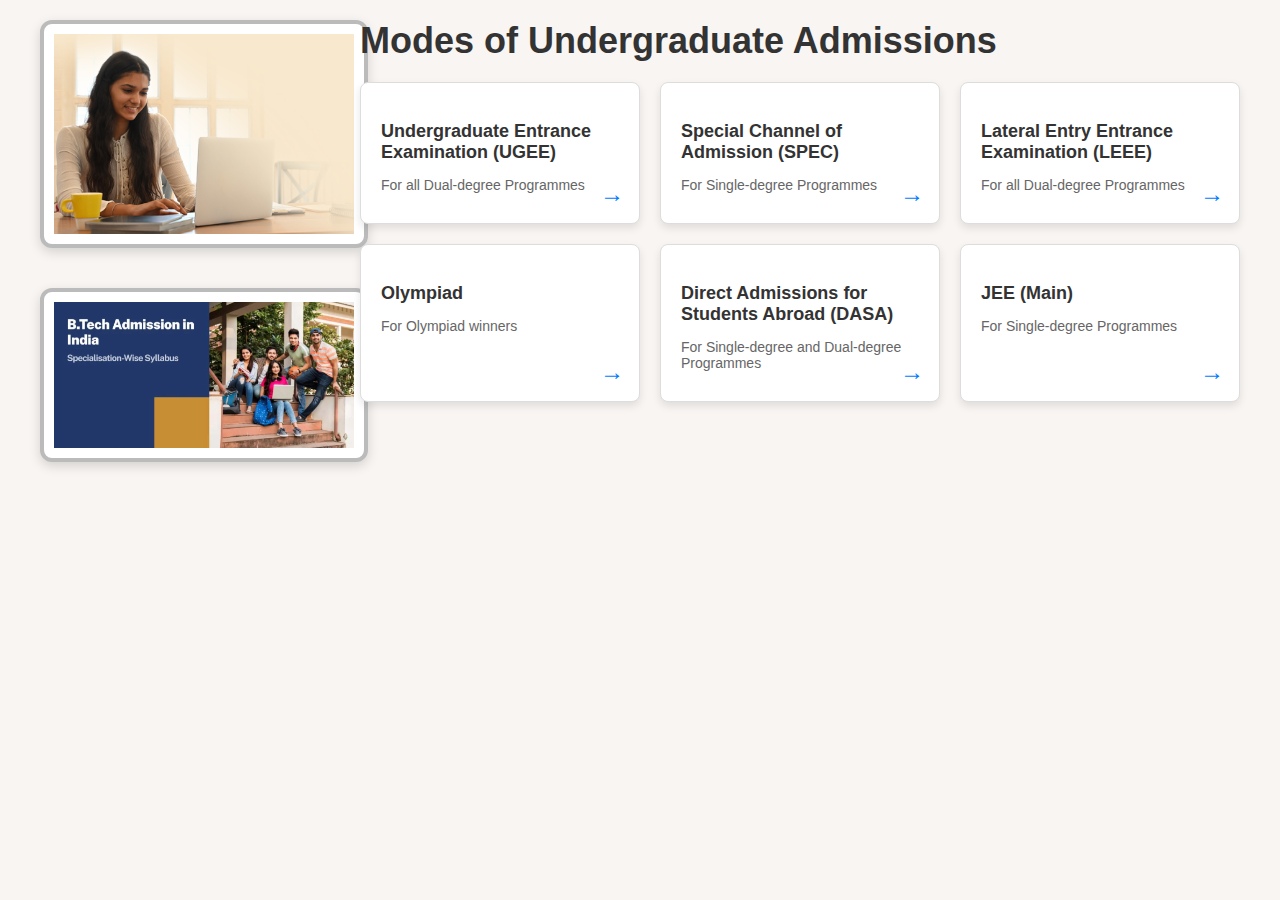
<file: pages content/website/btech.html>
<!DOCTYPE html>
<html lang="en">
<head>
    <meta charset="UTF-8">
    <meta name="viewport" content="width=device-width, initial-scale=1.0">
    <title>Modes of Undergraduate Admissions</title>
    <style>
        body {
            font-family: Arial, sans-serif;
            background-color: #f8f5f2;
            color: #333;
            margin: 0;
            padding: 20px;
        }

        .container {
            display: flex;
            max-width: 1200px;
            margin: 0 auto;
            gap: 20px;
            align-items: flex-start;
        }

        .left-image {
            flex: 1;
            max-width: 300px;
            display: flex;
            flex-direction: column;
            gap: 40px;
        }

        .left-image img {
            width: 100%;
            padding: 10px; /* Add padding around the image */
            background-color: #fff; /* Background color for the padding */
            border-radius: 12px;
            border: 4px solid #bbb; /* Enhanced border style */
            box-shadow: 0px 4px 12px rgba(0, 0, 0, 0.15);
            transition: transform 0.3s ease, box-shadow 0.3s ease;
        }

        /* Image hover effect */
        .left-image img:hover {
            transform: scale(1.05); /* Slight zoom on hover */
            box-shadow: 0px 8px 16px rgba(0, 0, 0, 0.2);
        }

        .right-content {
            flex: 2;
        }

        .header {
            font-size: 36px;
            font-weight: bold;
            margin-bottom: 20px;
        }

        .grid-container {
            display: grid;
            grid-template-columns: repeat(auto-fit, minmax(250px, 1fr));
            gap: 20px;
        }

        .card {
            position: relative;
            border: 1px solid #ddd;
            padding: 20px;
            border-radius: 8px;
            background-color: #fff;
            box-shadow: 0px 4px 8px rgba(0, 0, 0, 0.1);
            transition: transform 0.3s ease;
        }

        .card:hover {
            transform: translateY(-5px);
        }

        .card h3 {
            font-size: 18px;
            margin-bottom: 10px;
            font-weight: 600;
            color: #333;
        }

        .card p {
            font-size: 14px;
            color: #666;
            margin-bottom: 10px;
        }

        .card a {
            color: #007bff;
            font-size: 24px;
            text-decoration: none;
            font-weight: bold;
            position: absolute;
            bottom: 15px;
            right: 15px;
        }

        .card a:hover {
            color: #0056b3;
        }
    </style>
</head>
<body>

<div class="container">
    <!-- Images on the left side -->
    <div class="left-image">
        <img src="btech.png" alt="IIIT Vadodara Image">
        <img src="btech1.png.png" alt="Additional Image">
    </div>

    <!-- Right-side content -->
    <div class="right-content">
        <div class="header">Modes of Undergraduate Admissions</div>
        <div class="grid-container">
            <div class="card">
                <h3>Undergraduate Entrance Examination (UGEE)</h3>
                <p>For all Dual-degree Programmes</p>
                <a href="#">→</a>
            </div>
            <div class="card">
                <h3>Special Channel of Admission (SPEC)</h3>
                <p>For Single-degree Programmes</p>
                <a href="#">→</a>
            </div>
            <div class="card">
                <h3>Lateral Entry Entrance Examination (LEEE)</h3>
                <p>For all Dual-degree Programmes</p>
                <a href="#">→</a>
            </div>
            <div class="card">
                <h3>Olympiad</h3>
                <p>For Olympiad winners</p>
                <a href="#">→</a>
            </div>
            <div class="card">
                <h3>Direct Admissions for Students Abroad (DASA)</h3>
                <p>For Single-degree and Dual-degree Programmes</p>
                <a href="#">→</a>
            </div>
            <div class="card">
                <h3>JEE (Main)</h3>
                <p>For Single-degree Programmes</p>
                <a href="#">→</a>
            </div>
        </div>
    </div>
</div>

</body>
</html>
</file>
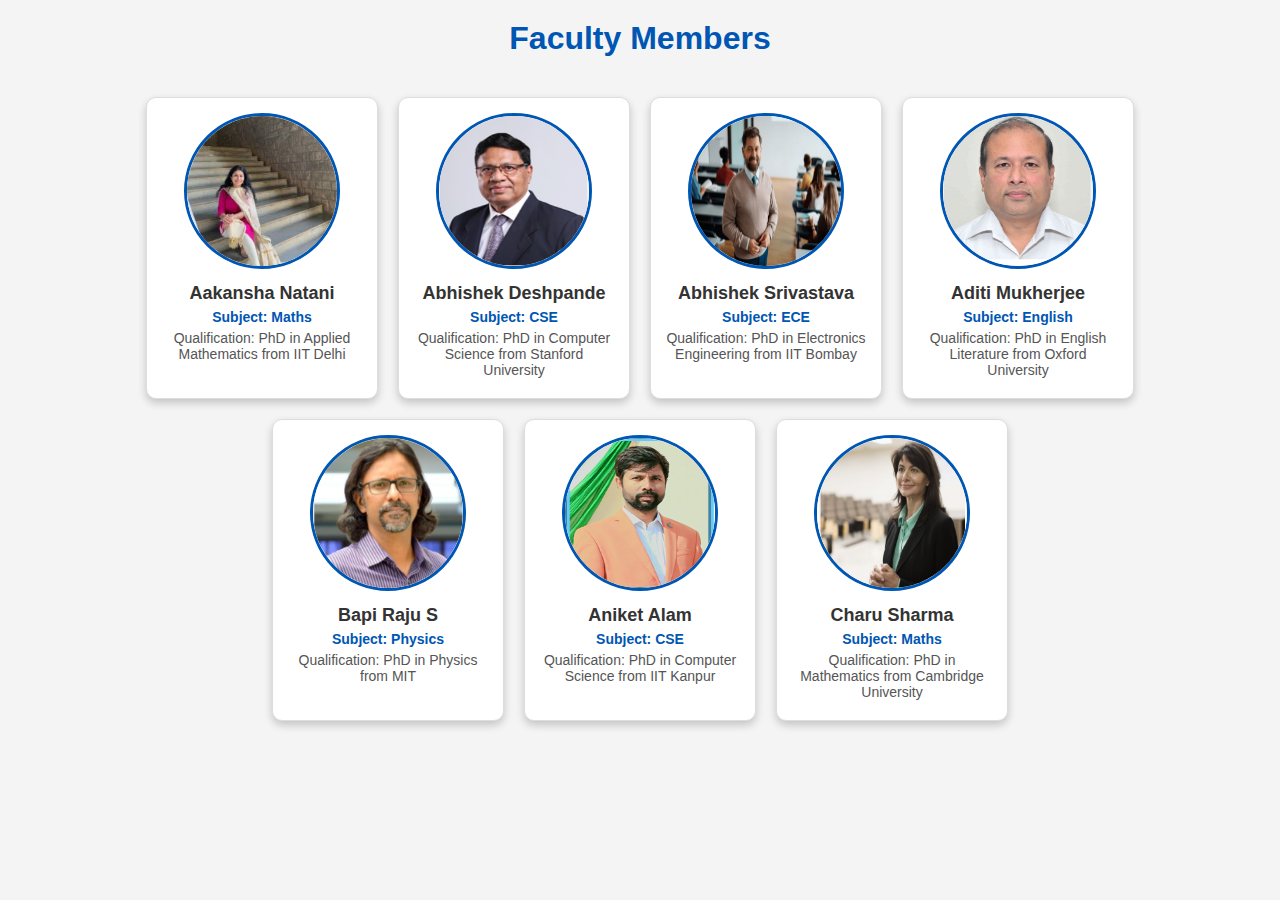
<file: pages content/website/faculty.html>
<!DOCTYPE html>
<html lang="en">
<head>
    <meta charset="UTF-8">
    <meta name="viewport" content="width=device-width, initial-scale=1.0">
    <title>Faculty Members</title>
    <style>
        body {
            font-family: Arial, sans-serif;
            background-color: #f4f4f4;
            color: #333;
            margin: 0;
            padding: 0;
            display: flex;
            flex-direction: column;
            align-items: center;
        }
        h1 {
            margin: 20px 0;
            color: #0056b3;
        }
        .faculty-container {
            display: flex;
            flex-wrap: wrap;
            justify-content: center;
            gap: 20px;
            max-width: 1200px;
            padding: 20px;
        }
        .faculty-card {
            width: 200px;
            text-align: center;
            background-color: #fff;
            padding: 15px;
            border-radius: 10px;
            box-shadow: 0 4px 8px rgba(0, 0, 0, 0.2);
            border: 1px solid #ddd;
            transition: transform 0.2s;
        }
        .faculty-card:hover {
            transform: scale(1.05);
            box-shadow: 0 8px 16px rgba(0, 0, 0, 0.3);
        }
        .faculty-card img {
            width: 150px;
            height: 150px;
            border-radius: 50%;
            border: 3px solid #0056b3;
        }
        .faculty-card h3 {
            margin: 10px 0 5px;
            font-size: 18px;
            color: #333;
        }
        .faculty-card p {
            font-size: 14px;
            color: #555;
            margin: 5px 0;
        }
        .faculty-card p.subject {
            font-weight: bold;
            color: #0056b3;
        }
    </style>
</head>
<body>
    <h1>Faculty Members</h1>
    <div class="faculty-container">
        <div class="faculty-card">
            <img src="image1.png.png" alt="Aakansha Natani">
            <h3>Aakansha Natani</h3>
            <p class="subject">Subject: Maths</p>
            <p>Qualification: PhD in Applied Mathematics from IIT Delhi</p>
        </div>
        <div class="faculty-card">
            <img src="image2 (2).png" alt="Abhishek Deshpande">
            <h3>Abhishek Deshpande</h3>
            <p class="subject">Subject: CSE</p>
            <p>Qualification: PhD in Computer Science from Stanford University</p>
        </div>
        <div class="faculty-card">
            <img src="image3.png" alt="Abhishek Srivastava">
            <h3>Abhishek Srivastava</h3>
            <p class="subject">Subject: ECE</p>
            <p>Qualification: PhD in Electronics Engineering from IIT Bombay</p>
        </div>
        <div class="faculty-card">
            <img src="image4.png" alt="Aditi Mukherjee">
            <h3>Aditi Mukherjee</h3>
            <p class="subject">Subject: English</p>
            <p>Qualification: PhD in English Literature from Oxford University</p>
        </div>
        <div class="faculty-card">
            <img src="image5.png" alt="Bapi Raju S">
            <h3>Bapi Raju S</h3>
            <p class="subject">Subject: Physics</p>
            <p>Qualification: PhD in Physics from MIT</p>
        </div>
        <div class="faculty-card">
            <img src="image6.png" alt="Aniket Alam">
            <h3>Aniket Alam</h3>
            <p class="subject">Subject: CSE</p>
            <p>Qualification: PhD in Computer Science from IIT Kanpur</p>
        </div>
        <div class="faculty-card">
            <img src="image7.png.png" alt="Charu Sharma">
            <h3>Charu Sharma</h3>
            <p class="subject">Subject: Maths</p>
            <p>Qualification: PhD in Mathematics from Cambridge University</p>
        </div>
    </div>
</body>
</html>
</file>
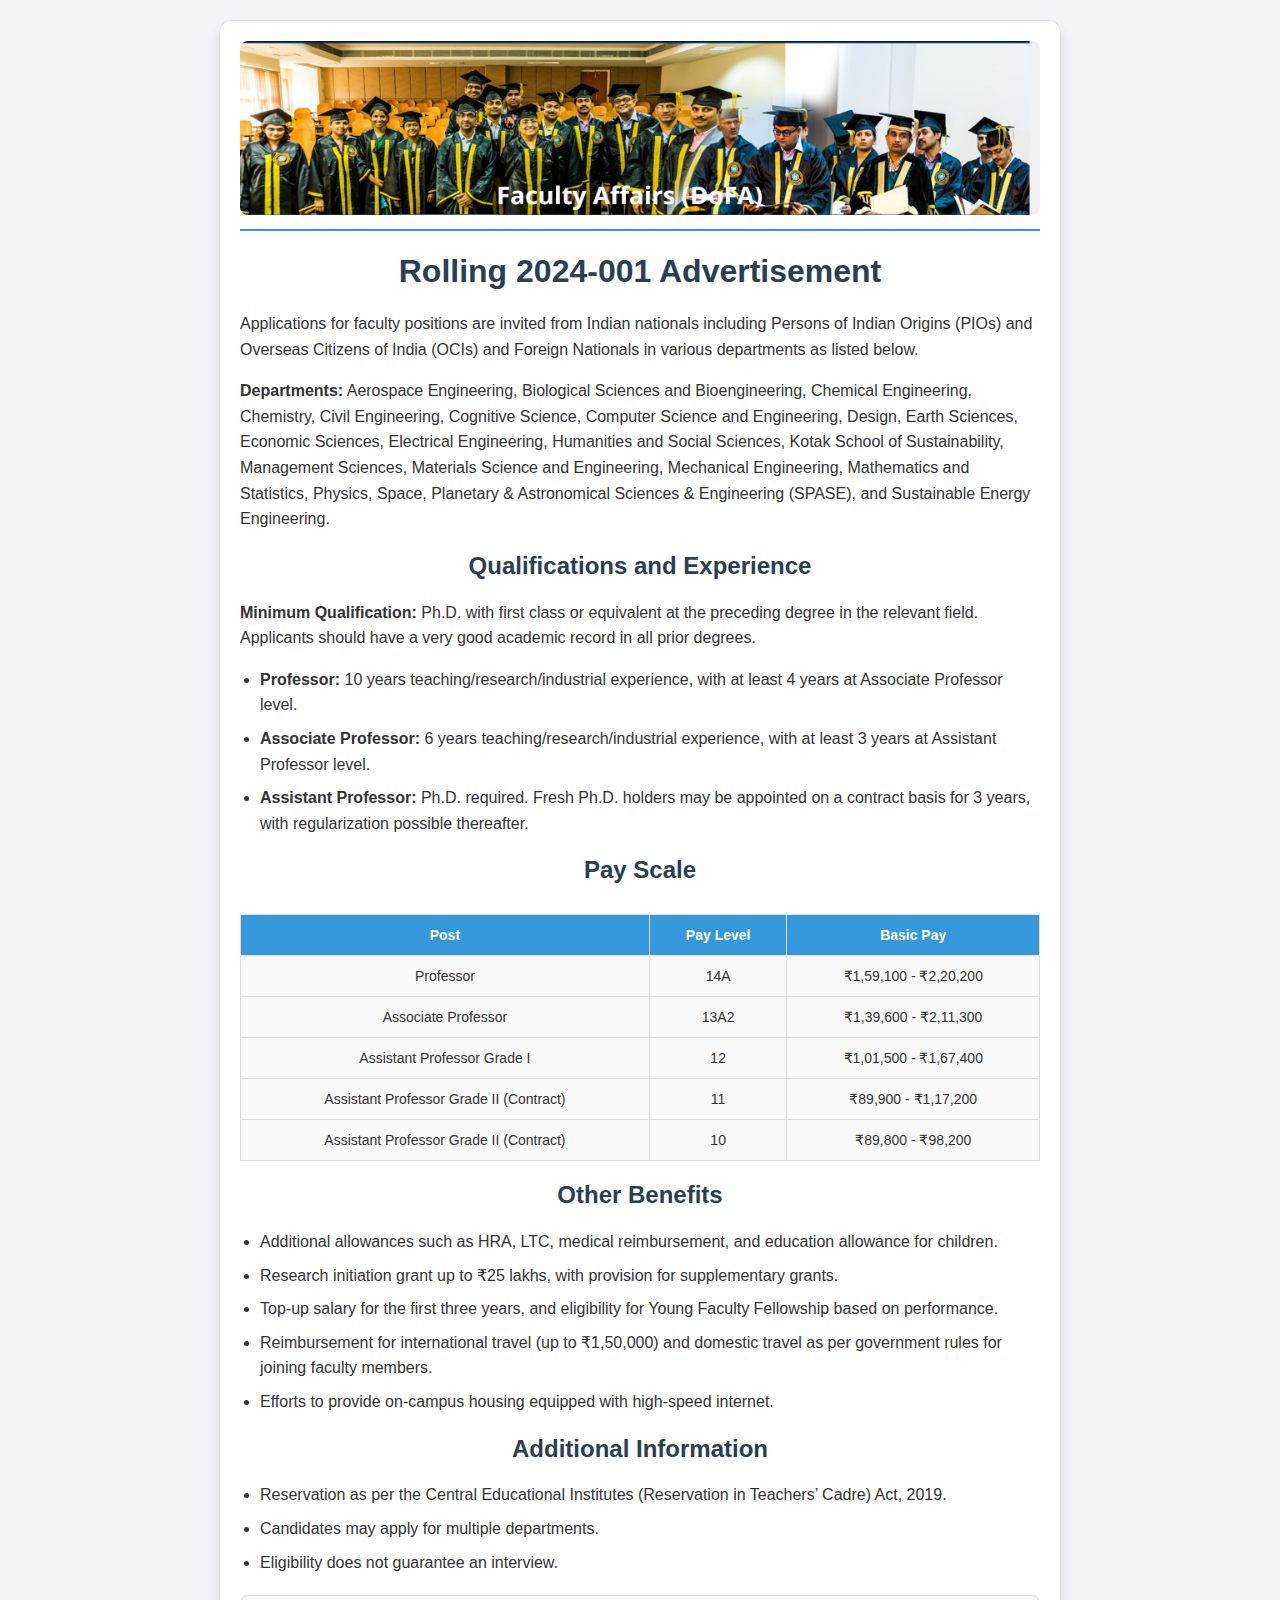
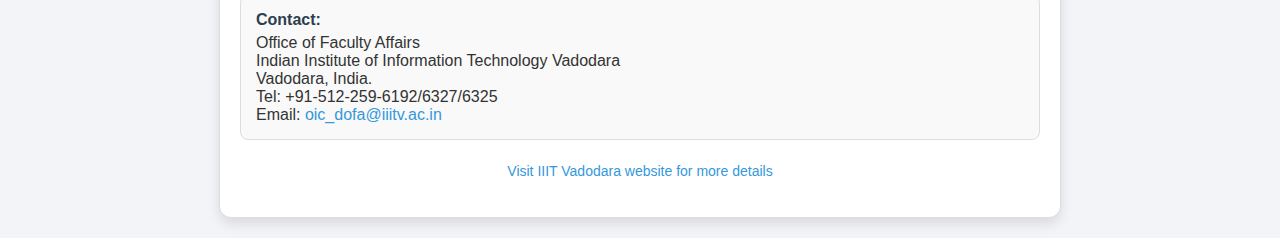
<file: pages content/website/facultypos.html>
<!DOCTYPE html>
<html lang="en">
<head>
    <meta charset="UTF-8">
    <meta name="viewport" content="width=device-width, initial-scale=1.0">
    <title>Rolling 2024-001 Advertisement - IIIT Vadodara</title>
    <style>
        body {
            font-family: Arial, sans-serif;
            background-color: #f3f4f7;
            color: #333;
            margin: 0;
            padding: 20px;
        }
        .container {
            max-width: 800px;
            margin: 0 auto;
            padding: 20px;
            background-color: #fff;
            border: 1px solid #ddd;
            border-radius: 12px;
            box-shadow: 0 6px 12px rgba(0, 0, 0, 0.1);
        }
        .image-container {
            text-align: center;
            margin-bottom: 20px;
            border-bottom: 2px solid #3498db;
            padding-bottom: 10px;
        }
        .image-container img {
            border-radius: 8px;
            max-width: 100%;
            height: auto;
        }
        h1, h2, h3 {
            color: #2c3e50;
            text-align: center;
        }
        p, li {
            line-height: 1.6;
        }
        ul {
            margin-top: 0;
            padding-left: 20px;
        }
        a {
            color: #3498db;
            text-decoration: none;
        }
        a:hover {
            text-decoration: underline;
        }
        .table-container {
            overflow-x: auto;
            margin-top: 20px;
        }
        table {
            width: 100%;
            border-collapse: collapse;
            margin-top: 10px;
            box-shadow: 0 4px 8px rgba(0, 0, 0, 0.05);
        }
        th, td {
            border: 1px solid #ddd;
            padding: 12px;
            text-align: center;
            font-size: 14px;
        }
        th {
            background-color: #3498db;
            color: white;
            font-weight: bold;
        }
        td {
            background-color: #f9f9f9;
        }
        ul li {
            margin-bottom: 8px;
        }
        .contact-section {
            margin-top: 20px;
            padding: 15px;
            border: 1px solid #ddd;
            border-radius: 8px;
            background-color: #f9f9f9;
        }
        .contact-section strong {
            display: block;
            margin-bottom: 5px;
            color: #2c3e50;
        }
        .footer-link {
            text-align: center;
            margin-top: 20px;
            font-size: 14px;
        }
    </style>
</head>
<body>
    <div class="container">
        <div class="image-container">
            <img src="image f.png" alt="IIIT Vadodara">
        </div>
        
        <h1>Rolling 2024-001 Advertisement</h1>
        <p>Applications for faculty positions are invited from Indian nationals including Persons of Indian Origins (PIOs) and Overseas Citizens of India (OCIs) and Foreign Nationals in various departments as listed below.</p>

        <p><strong>Departments:</strong> Aerospace Engineering, Biological Sciences and Bioengineering, Chemical Engineering, Chemistry, Civil Engineering, Cognitive Science, Computer Science and Engineering, Design, Earth Sciences, Economic Sciences, Electrical Engineering, Humanities and Social Sciences, Kotak School of Sustainability, Management Sciences, Materials Science and Engineering, Mechanical Engineering, Mathematics and Statistics, Physics, Space, Planetary & Astronomical Sciences & Engineering (SPASE), and Sustainable Energy Engineering.</p>

        <h2>Qualifications and Experience</h2>
        <p><strong>Minimum Qualification:</strong> Ph.D. with first class or equivalent at the preceding degree in the relevant field. Applicants should have a very good academic record in all prior degrees.</p>
        <ul>
            <li><strong>Professor:</strong> 10 years teaching/research/industrial experience, with at least 4 years at Associate Professor level.</li>
            <li><strong>Associate Professor:</strong> 6 years teaching/research/industrial experience, with at least 3 years at Assistant Professor level.</li>
            <li><strong>Assistant Professor:</strong> Ph.D. required. Fresh Ph.D. holders may be appointed on a contract basis for 3 years, with regularization possible thereafter.</li>
        </ul>

        <h2>Pay Scale</h2>
        <div class="table-container">
            <table>
                <tr>
                    <th>Post</th>
                    <th>Pay Level</th>
                    <th>Basic Pay</th>
                </tr>
                <tr>
                    <td>Professor</td>
                    <td>14A</td>
                    <td>₹1,59,100 - ₹2,20,200</td>
                </tr>
                <tr>
                    <td>Associate Professor</td>
                    <td>13A2</td>
                    <td>₹1,39,600 - ₹2,11,300</td>
                </tr>
                <tr>
                    <td>Assistant Professor Grade I</td>
                    <td>12</td>
                    <td>₹1,01,500 - ₹1,67,400</td>
                </tr>
                <tr>
                    <td>Assistant Professor Grade II (Contract)</td>
                    <td>11</td>
                    <td>₹89,900 - ₹1,17,200</td>
                </tr>
                <tr>
                    <td>Assistant Professor Grade II (Contract)</td>
                    <td>10</td>
                    <td>₹89,800 - ₹98,200</td>
                </tr>
            </table>
        </div>

        <h2>Other Benefits</h2>
        <ul>
            <li>Additional allowances such as HRA, LTC, medical reimbursement, and education allowance for children.</li>
            <li>Research initiation grant up to ₹25 lakhs, with provision for supplementary grants.</li>
            <li>Top-up salary for the first three years, and eligibility for Young Faculty Fellowship based on performance.</li>
            <li>Reimbursement for international travel (up to ₹1,50,000) and domestic travel as per government rules for joining faculty members.</li>
            <li>Efforts to provide on-campus housing equipped with high-speed internet.</li>
        </ul>

        <h2>Additional Information</h2>
        <ul>
            <li>Reservation as per the Central Educational Institutes (Reservation in Teachers’ Cadre) Act, 2019.</li>
            <li>Candidates may apply for multiple departments.</li>
            <li>Eligibility does not guarantee an interview.</li>
        </ul>

        <div class="contact-section">
            <strong>Contact:</strong>
            Office of Faculty Affairs<br>
            Indian Institute of Information Technology Vadodara<br>
            Vadodara, India.<br>
            Tel: +91-512-259-6192/6327/6325<br>
            Email: <a href="mailto:oic_dofa@iiitv.ac.in">oic_dofa@iiitv.ac.in</a>
        </div>

        <p class="footer-link">
            <a href="http://www.iiitvadodara.ac.in" target="_blank">Visit IIIT Vadodara website for more details</a>
        </p>
    </div>
</body>
</html>
</file>
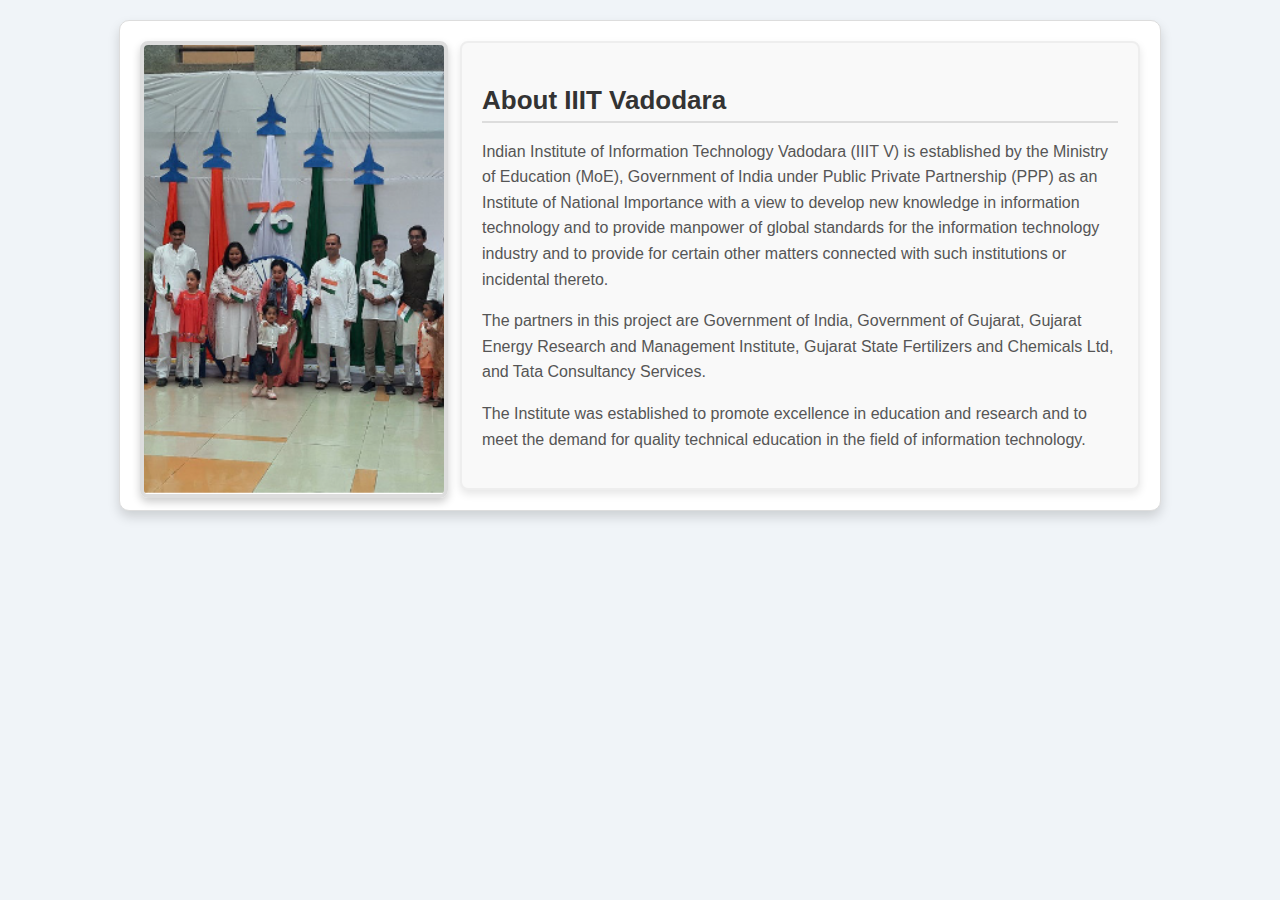
<file: pages content/website/instittute.html>
<!DOCTYPE html>
<html lang="en">
<head>
    <meta charset="UTF-8">
    <meta name="viewport" content="width=device-width, initial-scale=1.0">
    <title>About IIIT Vadodara</title>
    <style>
        body {
            font-family: Arial, sans-serif;
            margin: 20px;
            background-color: #f0f4f8;
            color: #333;
        }

        .container {
            display: grid;
            grid-template-columns: 300px 1fr; /* Image and text columns */
            gap: 20px;
            align-items: stretch; /* Stretch elements to match height */
            background-color: #fff;
            padding: 20px;
            border-radius: 10px;
            border: 1px solid #ddd;
            box-shadow: 0px 6px 12px rgba(0, 0, 0, 0.15);
            max-width: 1000px;
            margin: 0 auto;
        }

        .container img {
            width: 100%;
            height: 100%; /* Make image fill the available height */
            object-fit: cover; /* Maintain aspect ratio within container */
            border-radius: 8px;
            border: 4px solid #ddd; /* Add border around the image */
            box-shadow: 0px 4px 8px rgba(0, 0, 0, 0.2);
        }

        .text-content {
            background-color: #f9f9f9; /* Light background for the text block */
            padding: 20px;
            border-radius: 8px;
            box-shadow: 0px 4px 8px rgba(0, 0, 0, 0.1); /* Subtle shadow for the text block */
            border: 2px solid #eee; /* Add subtle border around text content */
        }

        .text-content h2 {
            font-size: 26px;
            color: #333;
            margin-bottom: 15px;
            border-bottom: 2px solid #ddd; /* Underline the title with border */
            padding-bottom: 5px;
        }

        .text-content p {
            font-size: 16px;
            line-height: 1.6;
            color: #555;
        }
    </style>
</head>
<body>

<div class="container">
    <!-- Image on the left -->
    <img src="website.png" alt="IIIT Vadodara Image">

    <!-- Text content on the right -->
    <div class="text-content">
        <h2>About IIIT Vadodara</h2>
        <p>Indian Institute of Information Technology Vadodara (IIIT V) is established by the Ministry of Education (MoE), Government of India under Public Private Partnership (PPP) as an Institute of National Importance with a view to develop new knowledge in information technology and to provide manpower of global standards for the information technology industry and to provide for certain other matters connected with such institutions or incidental thereto.</p>
        
        <p>The partners in this project are Government of India, Government of Gujarat, Gujarat Energy Research and Management Institute, Gujarat State Fertilizers and Chemicals Ltd, and Tata Consultancy Services.</p>
        
        <p>The Institute was established to promote excellence in education and research and to meet the demand for quality technical education in the field of information technology.</p>
    </div>
</div>

</body>
</html>
</file>
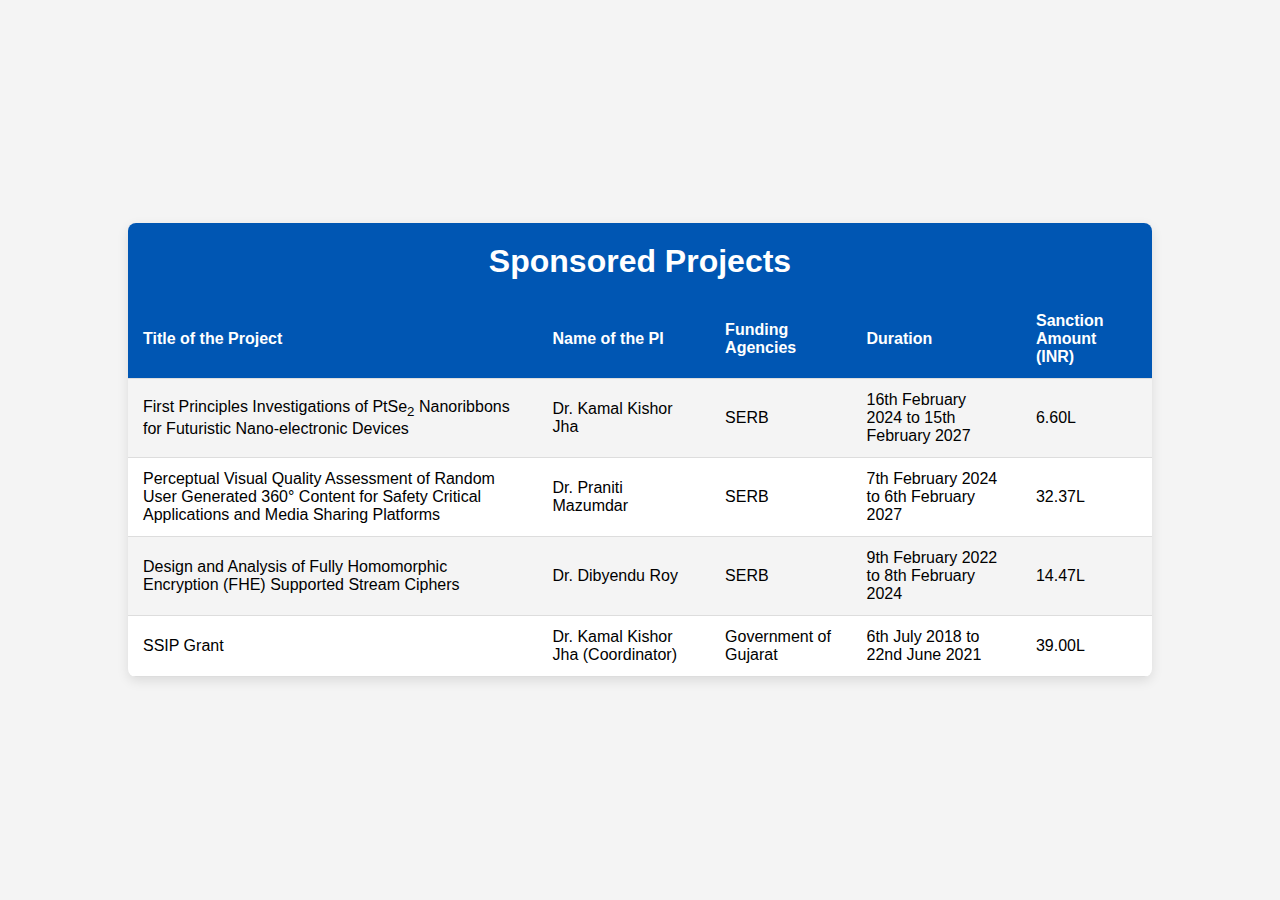
<file: pages content/website/reserach.html>
<!DOCTYPE html>
<html lang="en">
<head>
    <meta charset="UTF-8">
    <meta name="viewport" content="width=device-width, initial-scale=1.0">
    <title>Sponsored Projects</title>
    <style>
        body {
            font-family: Arial, sans-serif;
            margin: 0;
            padding: 0;
            background-color: #f4f4f4;
            display: flex;
            justify-content: center;
            align-items: center;
            height: 100vh;
        }

        .container {
            width: 80%;
            background-color: #fff;
            border-radius: 8px;
            box-shadow: 0 4px 12px rgba(0, 0, 0, 0.1);
            overflow: hidden;
        }

        h1 {
            text-align: center;
            padding: 20px;
            background-color: #0056b3;
            color: #fff;
            margin: 0;
        }

        table {
            width: 100%;
            border-collapse: collapse;
        }

        th, td {
            padding: 12px 15px;
            text-align: left;
            border-bottom: 1px solid #ddd;
        }

        th {
            background-color: #0056b3;
            color: #fff;
            font-weight: bold;
        }

        tr:nth-child(even) {
            background-color: #f4f4f4;
        }

        tr:hover {
            background-color: #e0e0e0;
        }
    </style>
</head>
<body>

<div class="container">
    <h1>Sponsored Projects</h1>
    <table>
        <tr>
            <th>Title of the Project</th>
            <th>Name of the PI</th>
            <th>Funding Agencies</th>
            <th>Duration</th>
            <th>Sanction Amount (INR)</th>
        </tr>
        <tr>
            <td>First Principles Investigations of PtSe<sub>2</sub> Nanoribbons for Futuristic Nano-electronic Devices</td>
            <td>Dr. Kamal Kishor Jha</td>
            <td>SERB</td>
            <td>16th February 2024 to 15th February 2027</td>
            <td>6.60L</td>
        </tr>
        <tr>
            <td>Perceptual Visual Quality Assessment of Random User Generated 360° Content for Safety Critical Applications and Media Sharing Platforms</td>
            <td>Dr. Praniti Mazumdar</td>
            <td>SERB</td>
            <td>7th February 2024 to 6th February 2027</td>
            <td>32.37L</td>
        </tr>
        <tr>
            <td>Design and Analysis of Fully Homomorphic Encryption (FHE) Supported Stream Ciphers</td>
            <td>Dr. Dibyendu Roy</td>
            <td>SERB</td>
            <td>9th February 2022 to 8th February 2024</td>
            <td>14.47L</td>
        </tr>
        <tr>
            <td>SSIP Grant</td>
            <td>Dr. Kamal Kishor Jha (Coordinator)</td>
            <td>Government of Gujarat</td>
            <td>6th July 2018 to 22nd June 2021</td>
            <td>39.00L</td>
        </tr>
    </table>
</div>

</body>
</html>
</file>
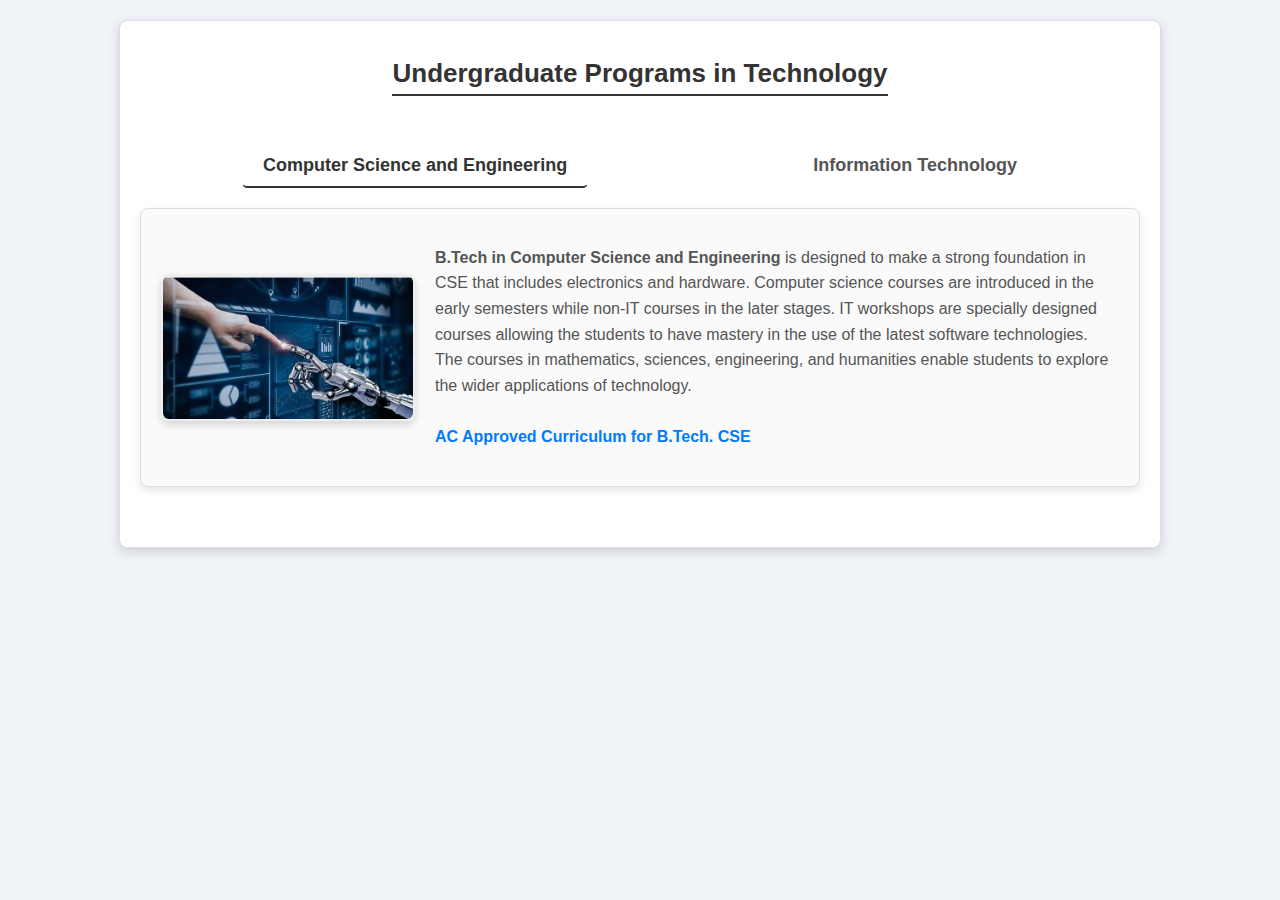
<file: pages content/website/ug.html>
<!DOCTYPE html>
<html lang="en">
<head>
    <meta charset="UTF-8">
    <meta name="viewport" content="width=device-width, initial-scale=1.0">
    <title>Bachelor of Technology - IIIT Vadodara</title>
    <style>
        body {
            font-family: Arial, sans-serif;
            background-color: #f0f4f8;
            color: #333;
            margin: 0;
            padding: 20px;
        }
        .container {
            max-width: 1000px;
            margin: 0 auto;
            background-color: #fff;
            padding: 20px;
            border-radius: 8px;
            box-shadow: 0 4px 12px rgba(0, 0, 0, 0.15);
            border: 1px solid #ddd;
        }
        .header {
            text-align: center;
            margin-bottom: 30px;
        }
        .header h1 {
            font-size: 26px;
            color: #333;
            border-bottom: 2px solid #333;
            display: inline-block;
            padding-bottom: 5px;
        }
        .programs {
            display: flex;
            justify-content: space-around;
            margin-bottom: 20px;
            cursor: pointer;
        }
        .programs h3 {
            margin: 0;
            font-size: 18px;
            color: #555;
            padding: 10px 20px;
            border: 1px solid transparent;
            border-radius: 5px;
            transition: all 0.3s ease;
        }
        .programs h3.active {
            border-bottom: 2px solid #333;
            color: #333;
        }
        .programs h3:hover {
            background-color: #f1f1f1;
            color: #333;
        }
        .content {
            display: none;
            align-items: center;
            margin-bottom: 40px;
            padding: 20px;
            border: 1px solid #ddd;
            border-radius: 8px;
            box-shadow: 0 4px 8px rgba(0, 0, 0, 0.1);
            background-color: #fafafa;
        }
        .content img {
            width: 250px;
            margin-right: 20px;
            border-radius: 8px;
            border: 2px solid #eee;
            box-shadow: 0 4px 8px rgba(0, 0, 0, 0.15);
        }
        .content p {
            flex: 1;
            line-height: 1.6;
            font-size: 16px;
            color: #555;
        }
        .content a {
            color: #007bff;
            text-decoration: none;
            font-weight: bold;
        }
        .content a:hover {
            text-decoration: underline;
        }
    </style>
</head>
<body>
    <div class="container">
        <div class="header">
            <h1>Undergraduate Programs in Technology</h1>
        </div>

        <div class="programs">
            <h3 id="cse-tab" onclick="showContent('cse')" class="active">Computer Science and Engineering</h3>
            <h3 id="it-tab" onclick="showContent('it')">Information Technology</h3>
        </div>

        <div class="content" id="cse-content" style="display: flex;">
            <img src="cse.png" alt="CSE Image">
            <p>
                <strong>B.Tech in Computer Science and Engineering</strong> is designed to make a strong foundation in CSE that includes electronics and hardware. Computer science courses are introduced in the early semesters while non-IT courses in the later stages. IT workshops are specially designed courses allowing the students to have mastery in the use of the latest software technologies. The courses in mathematics, sciences, engineering, and humanities enable students to explore the wider applications of technology.
                <br><br>
                <a href="#">AC Approved Curriculum for B.Tech. CSE</a>
            </p>
        </div>

        <div class="content" id="it-content">
            <img src="IT.png" alt="IT Image"> <!-- Update this path for the IT image -->
            <p>
                <strong>B.Tech in Information Technology</strong> program focuses on providing foundational skills in IT. Students gain knowledge of software development, web technologies, data analysis, and networking. IT workshops and labs ensure hands-on experience with the latest tools, preparing students for a dynamic tech environment.
                <br><br>
                <a href="#">AC Approved Curriculum for B.Tech. IT</a>
            </p>
        </div>
    </div>

    <script>
        function showContent(program) {
            // Hide all content sections
            document.getElementById("cse-content").style.display = "none";
            document.getElementById("it-content").style.display = "none";
            // Remove active class from tabs
            document.getElementById("cse-tab").classList.remove("active");
            document.getElementById("it-tab").classList.remove("active");

            // Show the selected content and add active class to the selected tab
            document.getElementById(program + "-content").style.display = "flex";
            document.getElementById(program + "-tab").classList.add("active");
        }

        // Show CSE content by default
        showContent('cse');
    </script>
</body>
</html>
</file>
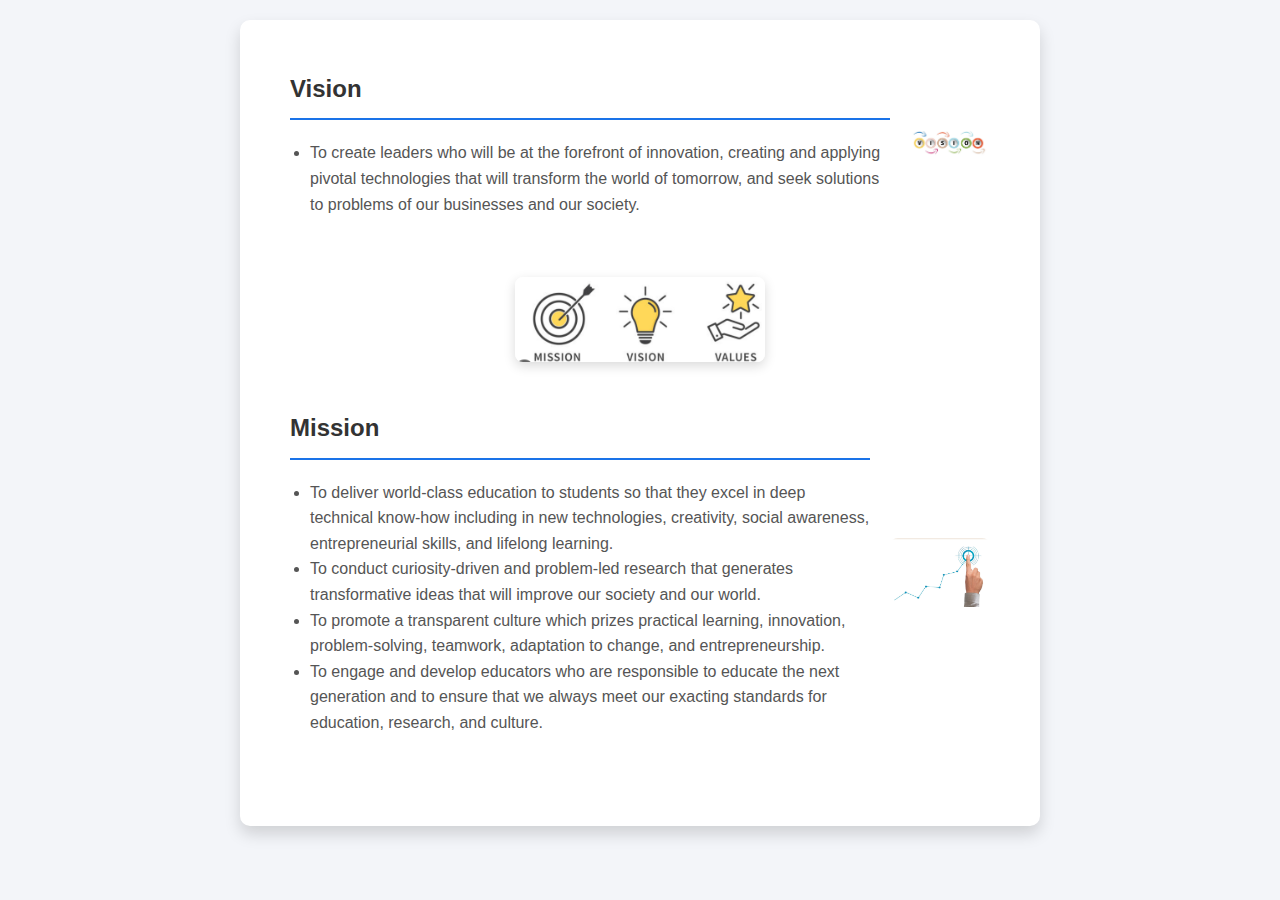
<file: pages content/website/visionandmisson.html>
<!DOCTYPE html>
<html lang="en">
<head>
    <meta charset="UTF-8">
    <meta name="viewport" content="width=device-width, initial-scale=1.0">
    <title>Vision & Mission - IIIT Vadodara</title>
    <style>
        /* Reset and Base Styling */
        * {
            box-sizing: border-box;
            margin: 0;
            padding: 0;
        }
        
        body {
            font-family: Arial, sans-serif;
            background-color: #f3f5f9;
            color: #333;
            padding: 20px;
            line-height: 1.6;
        }

        /* Container styling */
        .container {
            max-width: 800px;
            margin: 0 auto;
            padding: 30px;
            background-color: #ffffff;
            border-radius: 10px;
            box-shadow: 0 8px 16px rgba(0, 0, 0, 0.15);
            overflow: hidden;
            transition: all 0.3s ease;
        }
        .container:hover {
            box-shadow: 0 12px 24px rgba(0, 0, 0, 0.2);
        }

        /* Section Styling */
        .section {
            margin-bottom: 40px;
            display: flex;
            align-items: center;
            padding: 20px;
            border-radius: 8px;
            transition: background-color 0.3s;
        }

        .section:hover {
            background-color: #f1f7ff;
        }

        .section h2 {
            font-size: 24px;
            color: #333;
            border-bottom: 2px solid #1a73e8;
            padding-bottom: 10px;
            margin-bottom: 20px;
            flex: 1;
            font-weight: 600;
            transition: color 0.3s;
        }

        .section h2:hover {
            color: #1a73e8;
        }

        .section img {
            width: 100px;
            margin-left: 20px;
            border-radius: 8px;
            transition: transform 0.3s;
        }

        .section img:hover {
            transform: scale(1.05);
        }

        .section ul {
            list-style-type: disc;
            padding-left: 20px;
            color: #555;
            font-size: 16px;
        }

        /* Specific Image Sizes */
        #vision img {
            width: 80px;
        }
        #mission img {
            width: 100px;
        }

        /* Centered Image Between Vision and Mission */
        .center-image {
            text-align: center;
            margin: 20px 0;
        }

        .center-image img {
            width: 250px;
            border-radius: 8px;
            box-shadow: 0 4px 12px rgba(0, 0, 0, 0.15);
            transition: transform 0.3s ease, box-shadow 0.3s ease;
        }

        .center-image img:hover {
            transform: scale(1.1);
            box-shadow: 0 8px 16px rgba(0, 0, 0, 0.2);
        }
    </style>
</head>
<body>
    <div class="container">
        <!-- Vision Section -->
        <div class="section" id="vision">
            <div>
                <h2>Vision</h2>
                <ul>
                    <li>To create leaders who will be at the forefront of innovation, creating and applying pivotal technologies that will transform the world of tomorrow, and seek solutions to problems of our businesses and our society.</li>
                </ul>
            </div>
            <img src="vision.png" alt="Vision Image">
        </div>

        <!-- Centered Image between Vision and Mission -->
        <div class="center-image">
            <img src="centerimage.png" alt="Centered Image">
        </div>

        <!-- Mission Section -->
        <div class="section" id="mission">
            <div>
                <h2>Mission</h2>
                <ul>
                    <li>To deliver world-class education to students so that they excel in deep technical know-how including in new technologies, creativity, social awareness, entrepreneurial skills, and lifelong learning.</li>
                    <li>To conduct curiosity-driven and problem-led research that generates transformative ideas that will improve our society and our world.</li>
                    <li>To promote a transparent culture which prizes practical learning, innovation, problem-solving, teamwork, adaptation to change, and entrepreneurship.</li>
                    <li>To engage and develop educators who are responsible to educate the next generation and to ensure that we always meet our exacting standards for education, research, and culture.</li>
                </ul>
            </div>
            <img src="website1.png" alt="Mission Image">
        </div>
    </div>
</body>
</html>
</file>
